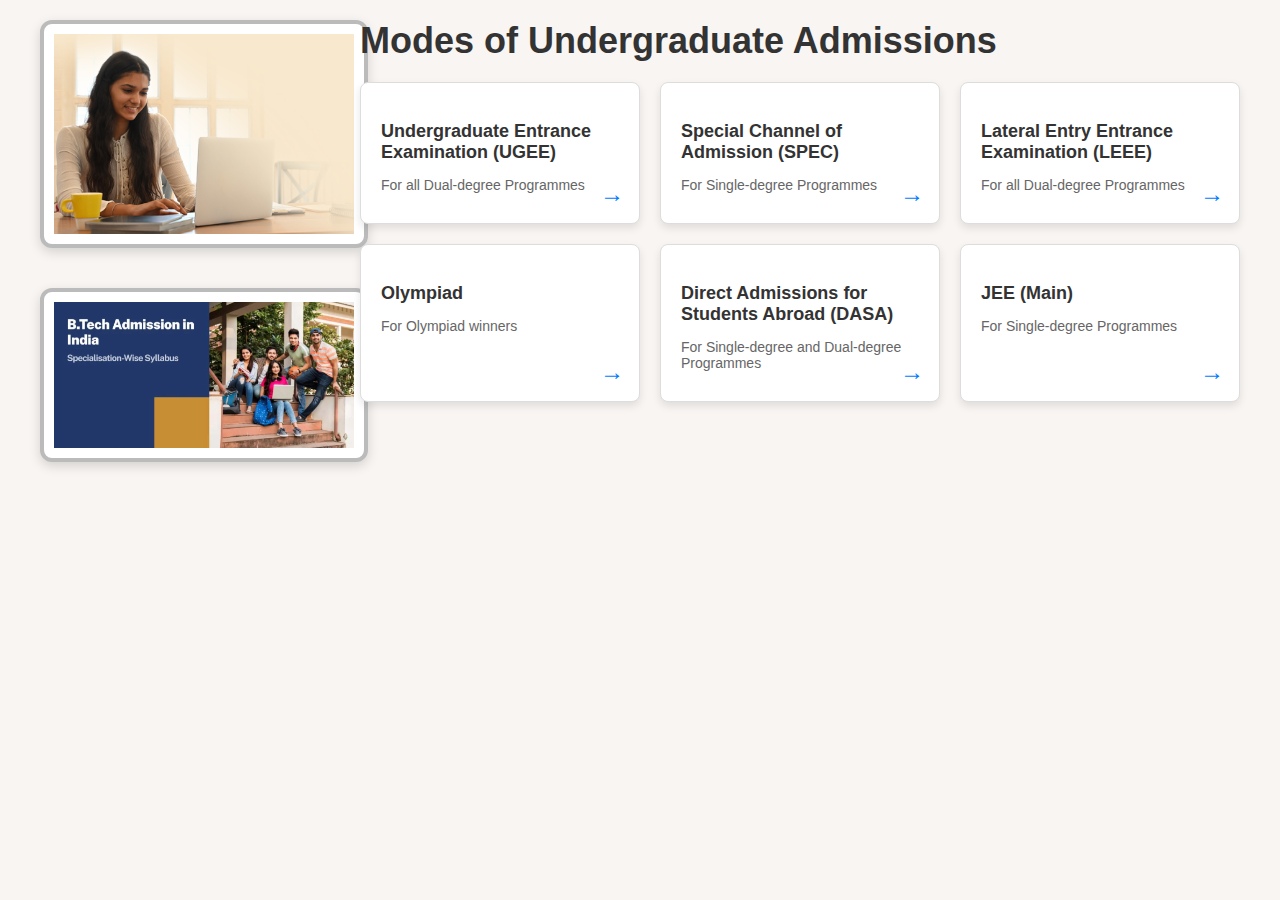
<file: pages content/website/btech.html>
<!DOCTYPE html>
<html lang="en">
<head>
    <meta charset="UTF-8">
    <meta name="viewport" content="width=device-width, initial-scale=1.0">
    <title>Modes of Undergraduate Admissions</title>
    <style>
        body {
            font-family: Arial, sans-serif;
            background-color: #f8f5f2;
            color: #333;
            margin: 0;
            padding: 20px;
        }

        .container {
            display: flex;
            max-width: 1200px;
            margin: 0 auto;
            gap: 20px;
            align-items: flex-start;
        }

        .left-image {
            flex: 1;
            max-width: 300px;
            display: flex;
            flex-direction: column;
            gap: 40px;
        }

        .left-image img {
            width: 100%;
            padding: 10px; /* Add padding around the image */
            background-color: #fff; /* Background color for the padding */
            border-radius: 12px;
            border: 4px solid #bbb; /* Enhanced border style */
            box-shadow: 0px 4px 12px rgba(0, 0, 0, 0.15);
            transition: transform 0.3s ease, box-shadow 0.3s ease;
        }

        /* Image hover effect */
        .left-image img:hover {
            transform: scale(1.05); /* Slight zoom on hover */
            box-shadow: 0px 8px 16px rgba(0, 0, 0, 0.2);
        }

        .right-content {
            flex: 2;
        }

        .header {
            font-size: 36px;
            font-weight: bold;
            margin-bottom: 20px;
        }

        .grid-container {
            display: grid;
            grid-template-columns: repeat(auto-fit, minmax(250px, 1fr));
            gap: 20px;
        }

        .card {
            position: relative;
            border: 1px solid #ddd;
            padding: 20px;
            border-radius: 8px;
            background-color: #fff;
            box-shadow: 0px 4px 8px rgba(0, 0, 0, 0.1);
            transition: transform 0.3s ease;
        }

        .card:hover {
            transform: translateY(-5px);
        }

        .card h3 {
            font-size: 18px;
            margin-bottom: 10px;
            font-weight: 600;
            color: #333;
        }

        .card p {
            font-size: 14px;
            color: #666;
            margin-bottom: 10px;
        }

        .card a {
            color: #007bff;
            font-size: 24px;
            text-decoration: none;
            font-weight: bold;
            position: absolute;
            bottom: 15px;
            right: 15px;
        }

        .card a:hover {
            color: #0056b3;
        }
    </style>
</head>
<body>

<div class="container">
    <!-- Images on the left side -->
    <div class="left-image">
        <img src="btech.png" alt="IIIT Vadodara Image">
        <img src="btech1.png.png" alt="Additional Image">
    </div>

    <!-- Right-side content -->
    <div class="right-content">
        <div class="header">Modes of Undergraduate Admissions</div>
        <div class="grid-container">
            <div class="card">
                <h3>Undergraduate Entrance Examination (UGEE)</h3>
                <p>For all Dual-degree Programmes</p>
                <a href="#">→</a>
            </div>
            <div class="card">
                <h3>Special Channel of Admission (SPEC)</h3>
                <p>For Single-degree Programmes</p>
                <a href="#">→</a>
            </div>
            <div class="card">
                <h3>Lateral Entry Entrance Examination (LEEE)</h3>
                <p>For all Dual-degree Programmes</p>
                <a href="#">→</a>
            </div>
            <div class="card">
                <h3>Olympiad</h3>
                <p>For Olympiad winners</p>
                <a href="#">→</a>
            </div>
            <div class="card">
                <h3>Direct Admissions for Students Abroad (DASA)</h3>
                <p>For Single-degree and Dual-degree Programmes</p>
                <a href="#">→</a>
            </div>
            <div class="card">
                <h3>JEE (Main)</h3>
                <p>For Single-degree Programmes</p>
                <a href="#">→</a>
            </div>
        </div>
    </div>
</div>

</body>
</html>
</file>
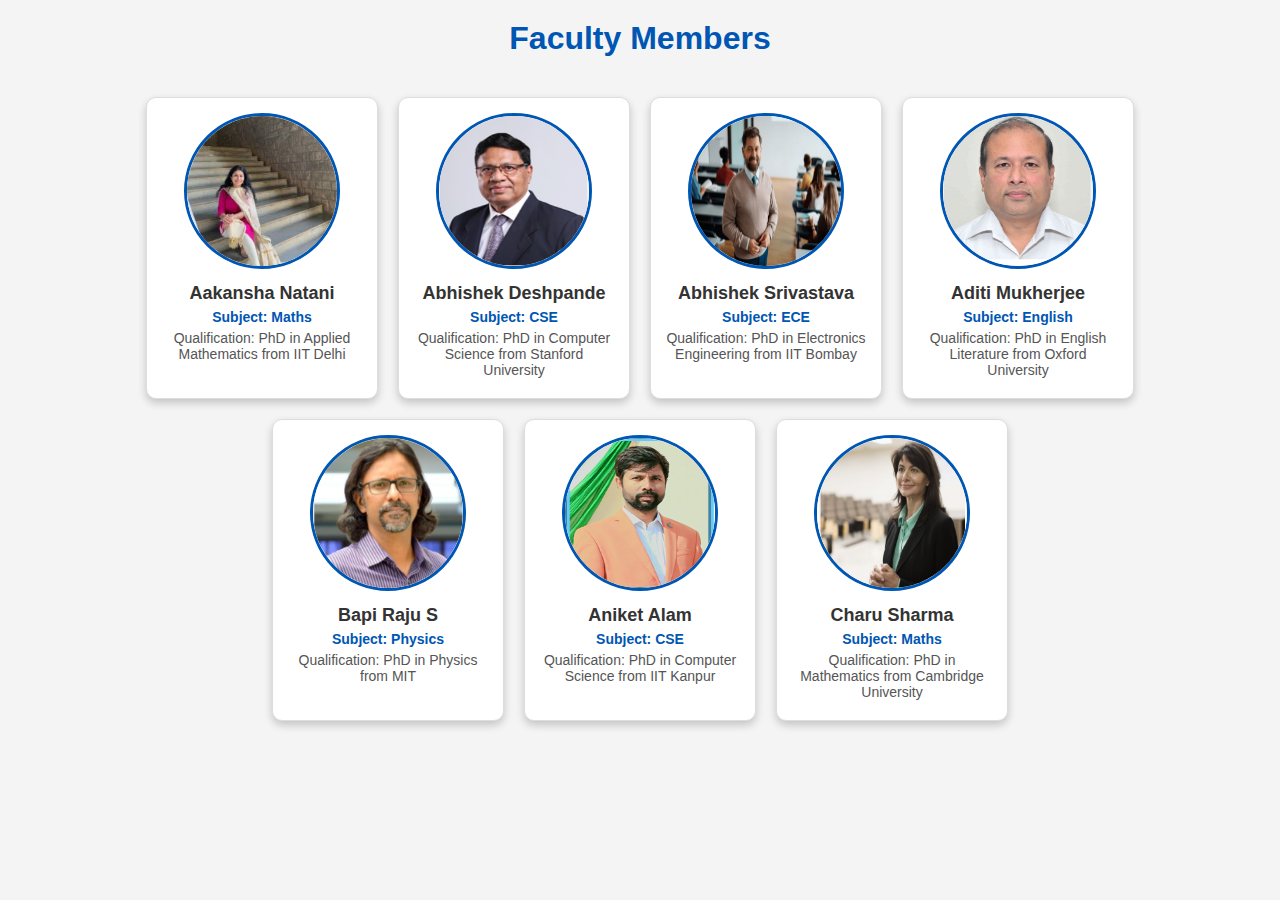
<file: pages content/website/faculty.html>
<!DOCTYPE html>
<html lang="en">
<head>
    <meta charset="UTF-8">
    <meta name="viewport" content="width=device-width, initial-scale=1.0">
    <title>Faculty Members</title>
    <style>
        body {
            font-family: Arial, sans-serif;
            background-color: #f4f4f4;
            color: #333;
            margin: 0;
            padding: 0;
            display: flex;
            flex-direction: column;
            align-items: center;
        }
        h1 {
            margin: 20px 0;
            color: #0056b3;
        }
        .faculty-container {
            display: flex;
            flex-wrap: wrap;
            justify-content: center;
            gap: 20px;
            max-width: 1200px;
            padding: 20px;
        }
        .faculty-card {
            width: 200px;
            text-align: center;
            background-color: #fff;
            padding: 15px;
            border-radius: 10px;
            box-shadow: 0 4px 8px rgba(0, 0, 0, 0.2);
            border: 1px solid #ddd;
            transition: transform 0.2s;
        }
        .faculty-card:hover {
            transform: scale(1.05);
            box-shadow: 0 8px 16px rgba(0, 0, 0, 0.3);
        }
        .faculty-card img {
            width: 150px;
            height: 150px;
            border-radius: 50%;
            border: 3px solid #0056b3;
        }
        .faculty-card h3 {
            margin: 10px 0 5px;
            font-size: 18px;
            color: #333;
        }
        .faculty-card p {
            font-size: 14px;
            color: #555;
            margin: 5px 0;
        }
        .faculty-card p.subject {
            font-weight: bold;
            color: #0056b3;
        }
    </style>
</head>
<body>
    <h1>Faculty Members</h1>
    <div class="faculty-container">
        <div class="faculty-card">
            <img src="image1.png.png" alt="Aakansha Natani">
            <h3>Aakansha Natani</h3>
            <p class="subject">Subject: Maths</p>
            <p>Qualification: PhD in Applied Mathematics from IIT Delhi</p>
        </div>
        <div class="faculty-card">
            <img src="image2 (2).png" alt="Abhishek Deshpande">
            <h3>Abhishek Deshpande</h3>
            <p class="subject">Subject: CSE</p>
            <p>Qualification: PhD in Computer Science from Stanford University</p>
        </div>
        <div class="faculty-card">
            <img src="image3.png" alt="Abhishek Srivastava">
            <h3>Abhishek Srivastava</h3>
            <p class="subject">Subject: ECE</p>
            <p>Qualification: PhD in Electronics Engineering from IIT Bombay</p>
        </div>
        <div class="faculty-card">
            <img src="image4.png" alt="Aditi Mukherjee">
            <h3>Aditi Mukherjee</h3>
            <p class="subject">Subject: English</p>
            <p>Qualification: PhD in English Literature from Oxford University</p>
        </div>
        <div class="faculty-card">
            <img src="image5.png" alt="Bapi Raju S">
            <h3>Bapi Raju S</h3>
            <p class="subject">Subject: Physics</p>
            <p>Qualification: PhD in Physics from MIT</p>
        </div>
        <div class="faculty-card">
            <img src="image6.png" alt="Aniket Alam">
            <h3>Aniket Alam</h3>
            <p class="subject">Subject: CSE</p>
            <p>Qualification: PhD in Computer Science from IIT Kanpur</p>
        </div>
        <div class="faculty-card">
            <img src="image7.png.png" alt="Charu Sharma">
            <h3>Charu Sharma</h3>
            <p class="subject">Subject: Maths</p>
            <p>Qualification: PhD in Mathematics from Cambridge University</p>
        </div>
    </div>
</body>
</html>
</file>
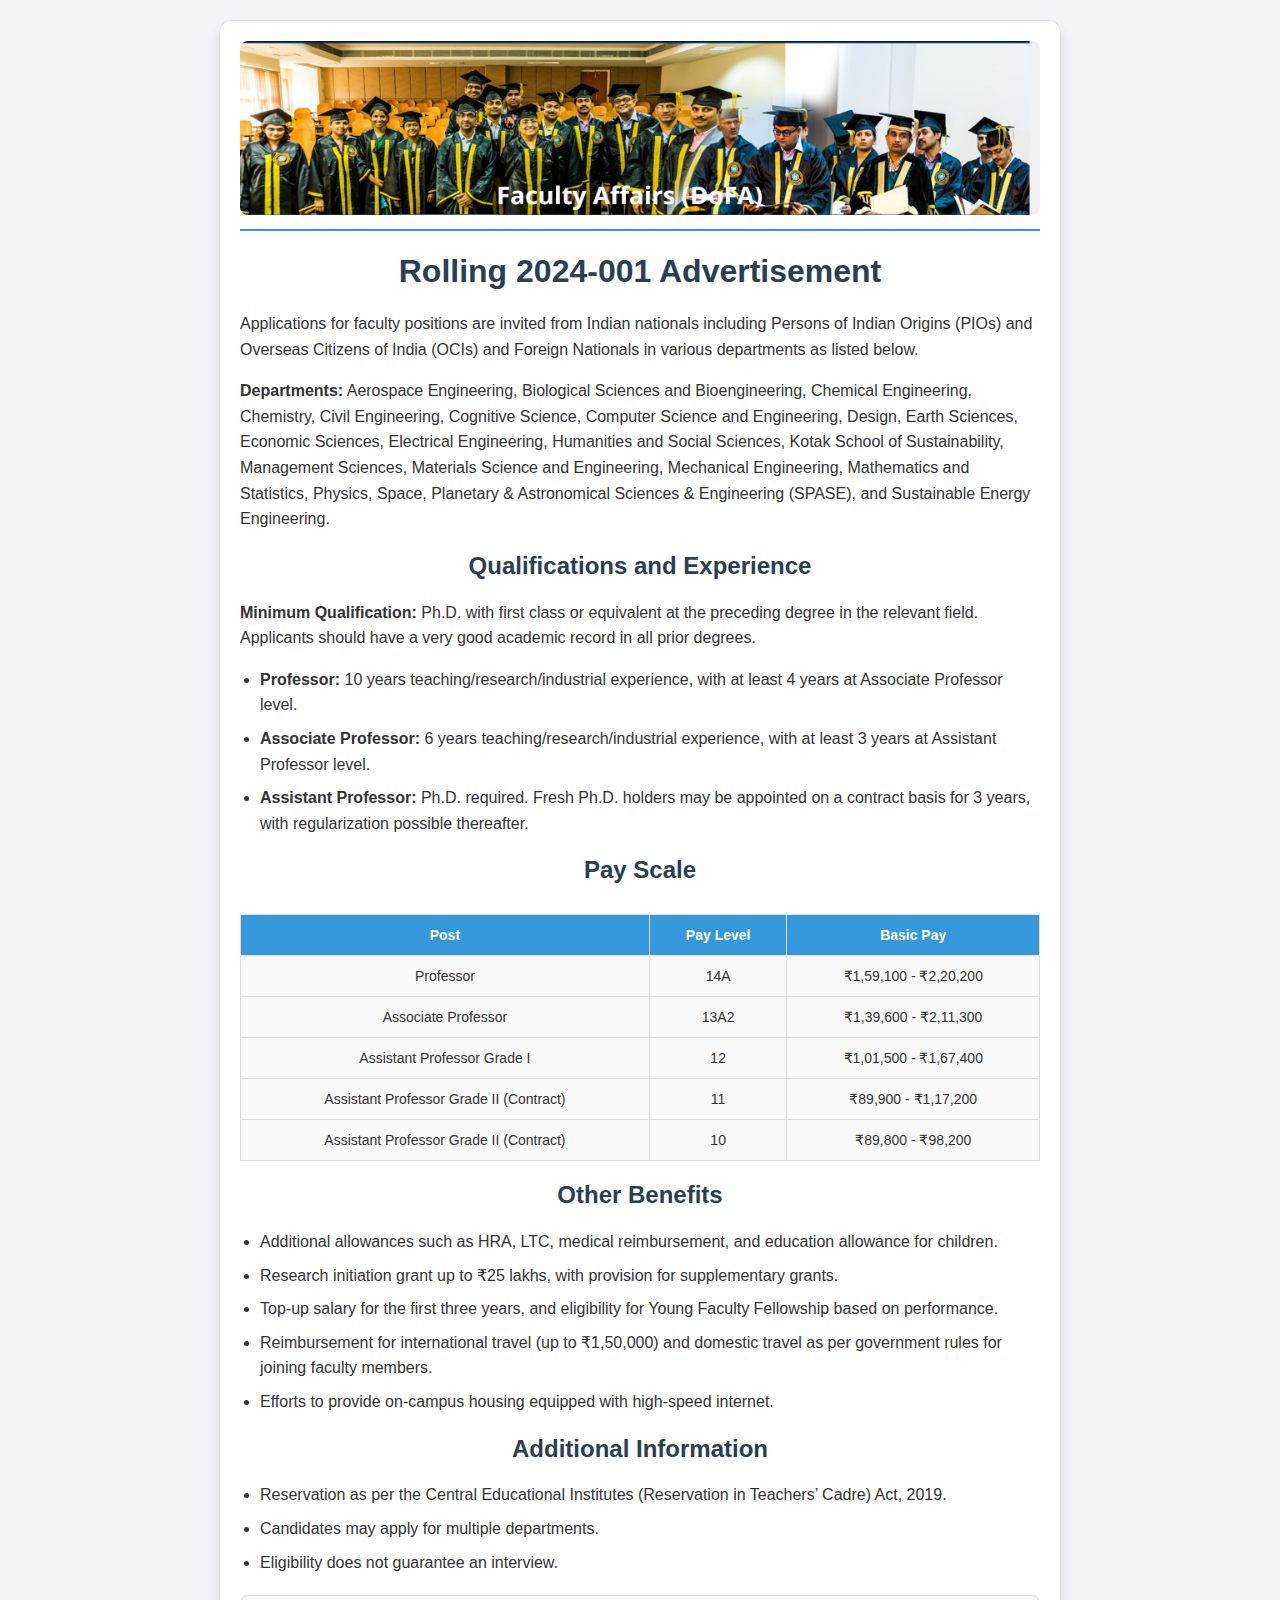
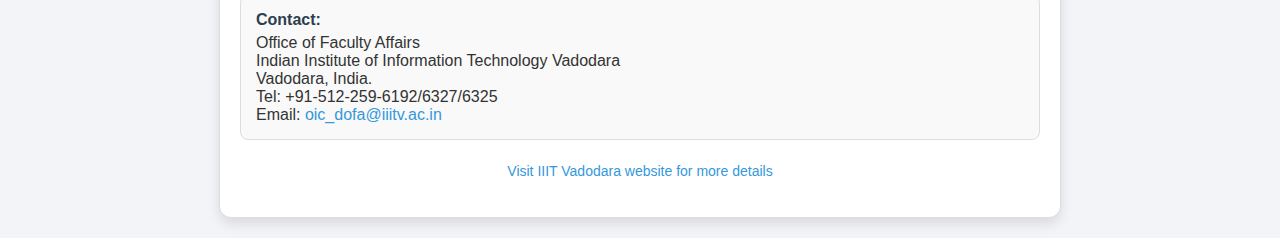
<file: pages content/website/facultypos.html>
<!DOCTYPE html>
<html lang="en">
<head>
    <meta charset="UTF-8">
    <meta name="viewport" content="width=device-width, initial-scale=1.0">
    <title>Rolling 2024-001 Advertisement - IIIT Vadodara</title>
    <style>
        body {
            font-family: Arial, sans-serif;
            background-color: #f3f4f7;
            color: #333;
            margin: 0;
            padding: 20px;
        }
        .container {
            max-width: 800px;
            margin: 0 auto;
            padding: 20px;
            background-color: #fff;
            border: 1px solid #ddd;
            border-radius: 12px;
            box-shadow: 0 6px 12px rgba(0, 0, 0, 0.1);
        }
        .image-container {
            text-align: center;
            margin-bottom: 20px;
            border-bottom: 2px solid #3498db;
            padding-bottom: 10px;
        }
        .image-container img {
            border-radius: 8px;
            max-width: 100%;
            height: auto;
        }
        h1, h2, h3 {
            color: #2c3e50;
            text-align: center;
        }
        p, li {
            line-height: 1.6;
        }
        ul {
            margin-top: 0;
            padding-left: 20px;
        }
        a {
            color: #3498db;
            text-decoration: none;
        }
        a:hover {
            text-decoration: underline;
        }
        .table-container {
            overflow-x: auto;
            margin-top: 20px;
        }
        table {
            width: 100%;
            border-collapse: collapse;
            margin-top: 10px;
            box-shadow: 0 4px 8px rgba(0, 0, 0, 0.05);
        }
        th, td {
            border: 1px solid #ddd;
            padding: 12px;
            text-align: center;
            font-size: 14px;
        }
        th {
            background-color: #3498db;
            color: white;
            font-weight: bold;
        }
        td {
            background-color: #f9f9f9;
        }
        ul li {
            margin-bottom: 8px;
        }
        .contact-section {
            margin-top: 20px;
            padding: 15px;
            border: 1px solid #ddd;
            border-radius: 8px;
            background-color: #f9f9f9;
        }
        .contact-section strong {
            display: block;
            margin-bottom: 5px;
            color: #2c3e50;
        }
        .footer-link {
            text-align: center;
            margin-top: 20px;
            font-size: 14px;
        }
    </style>
</head>
<body>
    <div class="container">
        <div class="image-container">
            <img src="image f.png" alt="IIIT Vadodara">
        </div>
        
        <h1>Rolling 2024-001 Advertisement</h1>
        <p>Applications for faculty positions are invited from Indian nationals including Persons of Indian Origins (PIOs) and Overseas Citizens of India (OCIs) and Foreign Nationals in various departments as listed below.</p>

        <p><strong>Departments:</strong> Aerospace Engineering, Biological Sciences and Bioengineering, Chemical Engineering, Chemistry, Civil Engineering, Cognitive Science, Computer Science and Engineering, Design, Earth Sciences, Economic Sciences, Electrical Engineering, Humanities and Social Sciences, Kotak School of Sustainability, Management Sciences, Materials Science and Engineering, Mechanical Engineering, Mathematics and Statistics, Physics, Space, Planetary & Astronomical Sciences & Engineering (SPASE), and Sustainable Energy Engineering.</p>

        <h2>Qualifications and Experience</h2>
        <p><strong>Minimum Qualification:</strong> Ph.D. with first class or equivalent at the preceding degree in the relevant field. Applicants should have a very good academic record in all prior degrees.</p>
        <ul>
            <li><strong>Professor:</strong> 10 years teaching/research/industrial experience, with at least 4 years at Associate Professor level.</li>
            <li><strong>Associate Professor:</strong> 6 years teaching/research/industrial experience, with at least 3 years at Assistant Professor level.</li>
            <li><strong>Assistant Professor:</strong> Ph.D. required. Fresh Ph.D. holders may be appointed on a contract basis for 3 years, with regularization possible thereafter.</li>
        </ul>

        <h2>Pay Scale</h2>
        <div class="table-container">
            <table>
                <tr>
                    <th>Post</th>
                    <th>Pay Level</th>
                    <th>Basic Pay</th>
                </tr>
                <tr>
                    <td>Professor</td>
                    <td>14A</td>
                    <td>₹1,59,100 - ₹2,20,200</td>
                </tr>
                <tr>
                    <td>Associate Professor</td>
                    <td>13A2</td>
                    <td>₹1,39,600 - ₹2,11,300</td>
                </tr>
                <tr>
                    <td>Assistant Professor Grade I</td>
                    <td>12</td>
                    <td>₹1,01,500 - ₹1,67,400</td>
                </tr>
                <tr>
                    <td>Assistant Professor Grade II (Contract)</td>
                    <td>11</td>
                    <td>₹89,900 - ₹1,17,200</td>
                </tr>
                <tr>
                    <td>Assistant Professor Grade II (Contract)</td>
                    <td>10</td>
                    <td>₹89,800 - ₹98,200</td>
                </tr>
            </table>
        </div>

        <h2>Other Benefits</h2>
        <ul>
            <li>Additional allowances such as HRA, LTC, medical reimbursement, and education allowance for children.</li>
            <li>Research initiation grant up to ₹25 lakhs, with provision for supplementary grants.</li>
            <li>Top-up salary for the first three years, and eligibility for Young Faculty Fellowship based on performance.</li>
            <li>Reimbursement for international travel (up to ₹1,50,000) and domestic travel as per government rules for joining faculty members.</li>
            <li>Efforts to provide on-campus housing equipped with high-speed internet.</li>
        </ul>

        <h2>Additional Information</h2>
        <ul>
            <li>Reservation as per the Central Educational Institutes (Reservation in Teachers’ Cadre) Act, 2019.</li>
            <li>Candidates may apply for multiple departments.</li>
            <li>Eligibility does not guarantee an interview.</li>
        </ul>

        <div class="contact-section">
            <strong>Contact:</strong>
            Office of Faculty Affairs<br>
            Indian Institute of Information Technology Vadodara<br>
            Vadodara, India.<br>
            Tel: +91-512-259-6192/6327/6325<br>
            Email: <a href="mailto:oic_dofa@iiitv.ac.in">oic_dofa@iiitv.ac.in</a>
        </div>

        <p class="footer-link">
            <a href="http://www.iiitvadodara.ac.in" target="_blank">Visit IIIT Vadodara website for more details</a>
        </p>
    </div>
</body>
</html>
</file>
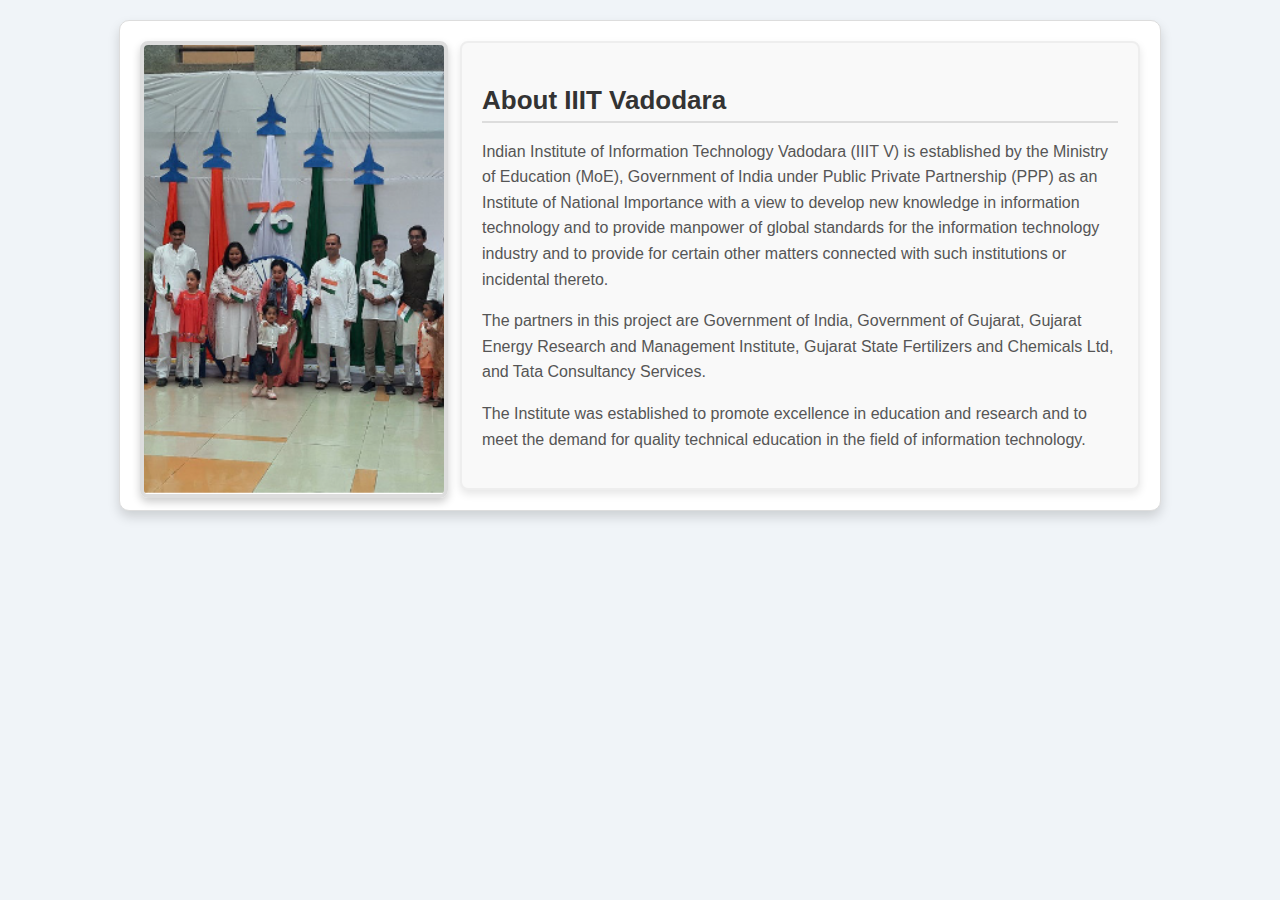
<file: pages content/website/instittute.html>
<!DOCTYPE html>
<html lang="en">
<head>
    <meta charset="UTF-8">
    <meta name="viewport" content="width=device-width, initial-scale=1.0">
    <title>About IIIT Vadodara</title>
    <style>
        body {
            font-family: Arial, sans-serif;
            margin: 20px;
            background-color: #f0f4f8;
            color: #333;
        }

        .container {
            display: grid;
            grid-template-columns: 300px 1fr; /* Image and text columns */
            gap: 20px;
            align-items: stretch; /* Stretch elements to match height */
            background-color: #fff;
            padding: 20px;
            border-radius: 10px;
            border: 1px solid #ddd;
            box-shadow: 0px 6px 12px rgba(0, 0, 0, 0.15);
            max-width: 1000px;
            margin: 0 auto;
        }

        .container img {
            width: 100%;
            height: 100%; /* Make image fill the available height */
            object-fit: cover; /* Maintain aspect ratio within container */
            border-radius: 8px;
            border: 4px solid #ddd; /* Add border around the image */
            box-shadow: 0px 4px 8px rgba(0, 0, 0, 0.2);
        }

        .text-content {
            background-color: #f9f9f9; /* Light background for the text block */
            padding: 20px;
            border-radius: 8px;
            box-shadow: 0px 4px 8px rgba(0, 0, 0, 0.1); /* Subtle shadow for the text block */
            border: 2px solid #eee; /* Add subtle border around text content */
        }

        .text-content h2 {
            font-size: 26px;
            color: #333;
            margin-bottom: 15px;
            border-bottom: 2px solid #ddd; /* Underline the title with border */
            padding-bottom: 5px;
        }

        .text-content p {
            font-size: 16px;
            line-height: 1.6;
            color: #555;
        }
    </style>
</head>
<body>

<div class="container">
    <!-- Image on the left -->
    <img src="website.png" alt="IIIT Vadodara Image">

    <!-- Text content on the right -->
    <div class="text-content">
        <h2>About IIIT Vadodara</h2>
        <p>Indian Institute of Information Technology Vadodara (IIIT V) is established by the Ministry of Education (MoE), Government of India under Public Private Partnership (PPP) as an Institute of National Importance with a view to develop new knowledge in information technology and to provide manpower of global standards for the information technology industry and to provide for certain other matters connected with such institutions or incidental thereto.</p>
        
        <p>The partners in this project are Government of India, Government of Gujarat, Gujarat Energy Research and Management Institute, Gujarat State Fertilizers and Chemicals Ltd, and Tata Consultancy Services.</p>
        
        <p>The Institute was established to promote excellence in education and research and to meet the demand for quality technical education in the field of information technology.</p>
    </div>
</div>

</body>
</html>
</file>
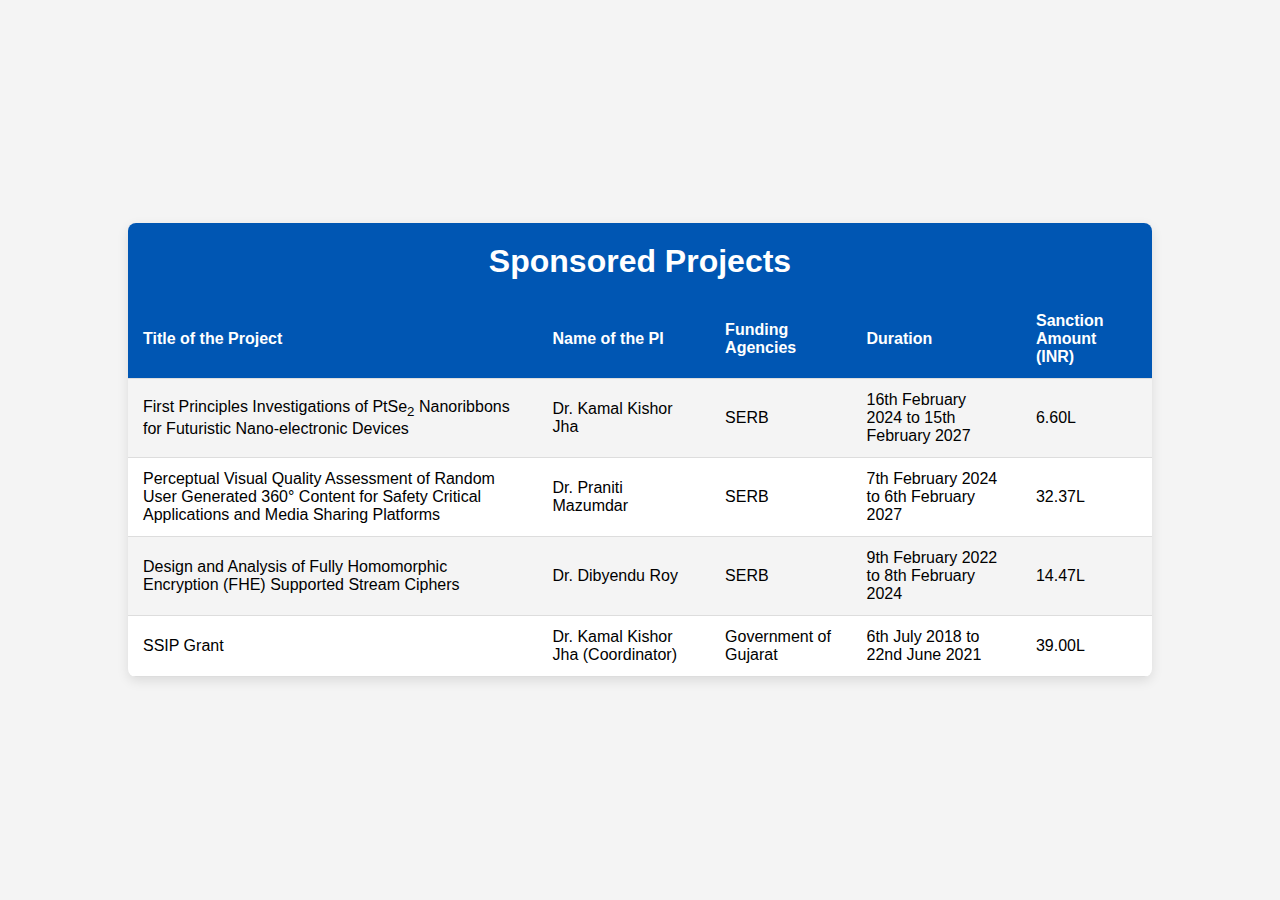
<file: pages content/website/reserach.html>
<!DOCTYPE html>
<html lang="en">
<head>
    <meta charset="UTF-8">
    <meta name="viewport" content="width=device-width, initial-scale=1.0">
    <title>Sponsored Projects</title>
    <style>
        body {
            font-family: Arial, sans-serif;
            margin: 0;
            padding: 0;
            background-color: #f4f4f4;
            display: flex;
            justify-content: center;
            align-items: center;
            height: 100vh;
        }

        .container {
            width: 80%;
            background-color: #fff;
            border-radius: 8px;
            box-shadow: 0 4px 12px rgba(0, 0, 0, 0.1);
            overflow: hidden;
        }

        h1 {
            text-align: center;
            padding: 20px;
            background-color: #0056b3;
            color: #fff;
            margin: 0;
        }

        table {
            width: 100%;
            border-collapse: collapse;
        }

        th, td {
            padding: 12px 15px;
            text-align: left;
            border-bottom: 1px solid #ddd;
        }

        th {
            background-color: #0056b3;
            color: #fff;
            font-weight: bold;
        }

        tr:nth-child(even) {
            background-color: #f4f4f4;
        }

        tr:hover {
            background-color: #e0e0e0;
        }
    </style>
</head>
<body>

<div class="container">
    <h1>Sponsored Projects</h1>
    <table>
        <tr>
            <th>Title of the Project</th>
            <th>Name of the PI</th>
            <th>Funding Agencies</th>
            <th>Duration</th>
            <th>Sanction Amount (INR)</th>
        </tr>
        <tr>
            <td>First Principles Investigations of PtSe<sub>2</sub> Nanoribbons for Futuristic Nano-electronic Devices</td>
            <td>Dr. Kamal Kishor Jha</td>
            <td>SERB</td>
            <td>16th February 2024 to 15th February 2027</td>
            <td>6.60L</td>
        </tr>
        <tr>
            <td>Perceptual Visual Quality Assessment of Random User Generated 360° Content for Safety Critical Applications and Media Sharing Platforms</td>
            <td>Dr. Praniti Mazumdar</td>
            <td>SERB</td>
            <td>7th February 2024 to 6th February 2027</td>
            <td>32.37L</td>
        </tr>
        <tr>
            <td>Design and Analysis of Fully Homomorphic Encryption (FHE) Supported Stream Ciphers</td>
            <td>Dr. Dibyendu Roy</td>
            <td>SERB</td>
            <td>9th February 2022 to 8th February 2024</td>
            <td>14.47L</td>
        </tr>
        <tr>
            <td>SSIP Grant</td>
            <td>Dr. Kamal Kishor Jha (Coordinator)</td>
            <td>Government of Gujarat</td>
            <td>6th July 2018 to 22nd June 2021</td>
            <td>39.00L</td>
        </tr>
    </table>
</div>

</body>
</html>
</file>
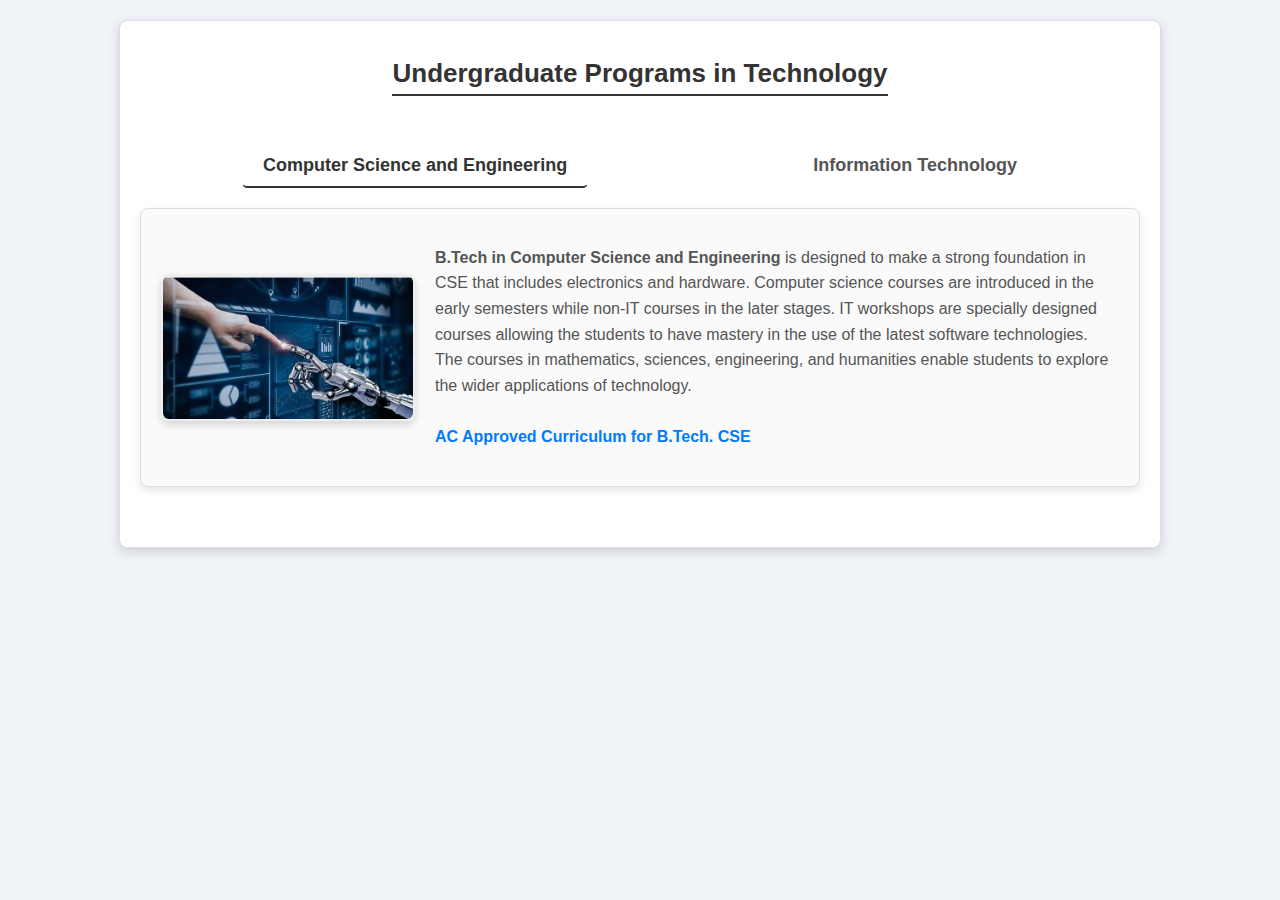
<file: pages content/website/ug.html>
<!DOCTYPE html>
<html lang="en">
<head>
    <meta charset="UTF-8">
    <meta name="viewport" content="width=device-width, initial-scale=1.0">
    <title>Bachelor of Technology - IIIT Vadodara</title>
    <style>
        body {
            font-family: Arial, sans-serif;
            background-color: #f0f4f8;
            color: #333;
            margin: 0;
            padding: 20px;
        }
        .container {
            max-width: 1000px;
            margin: 0 auto;
            background-color: #fff;
            padding: 20px;
            border-radius: 8px;
            box-shadow: 0 4px 12px rgba(0, 0, 0, 0.15);
            border: 1px solid #ddd;
        }
        .header {
            text-align: center;
            margin-bottom: 30px;
        }
        .header h1 {
            font-size: 26px;
            color: #333;
            border-bottom: 2px solid #333;
            display: inline-block;
            padding-bottom: 5px;
        }
        .programs {
            display: flex;
            justify-content: space-around;
            margin-bottom: 20px;
            cursor: pointer;
        }
        .programs h3 {
            margin: 0;
            font-size: 18px;
            color: #555;
            padding: 10px 20px;
            border: 1px solid transparent;
            border-radius: 5px;
            transition: all 0.3s ease;
        }
        .programs h3.active {
            border-bottom: 2px solid #333;
            color: #333;
        }
        .programs h3:hover {
            background-color: #f1f1f1;
            color: #333;
        }
        .content {
            display: none;
            align-items: center;
            margin-bottom: 40px;
            padding: 20px;
            border: 1px solid #ddd;
            border-radius: 8px;
            box-shadow: 0 4px 8px rgba(0, 0, 0, 0.1);
            background-color: #fafafa;
        }
        .content img {
            width: 250px;
            margin-right: 20px;
            border-radius: 8px;
            border: 2px solid #eee;
            box-shadow: 0 4px 8px rgba(0, 0, 0, 0.15);
        }
        .content p {
            flex: 1;
            line-height: 1.6;
            font-size: 16px;
            color: #555;
        }
        .content a {
            color: #007bff;
            text-decoration: none;
            font-weight: bold;
        }
        .content a:hover {
            text-decoration: underline;
        }
    </style>
</head>
<body>
    <div class="container">
        <div class="header">
            <h1>Undergraduate Programs in Technology</h1>
        </div>

        <div class="programs">
            <h3 id="cse-tab" onclick="showContent('cse')" class="active">Computer Science and Engineering</h3>
            <h3 id="it-tab" onclick="showContent('it')">Information Technology</h3>
        </div>

        <div class="content" id="cse-content" style="display: flex;">
            <img src="cse.png" alt="CSE Image">
            <p>
                <strong>B.Tech in Computer Science and Engineering</strong> is designed to make a strong foundation in CSE that includes electronics and hardware. Computer science courses are introduced in the early semesters while non-IT courses in the later stages. IT workshops are specially designed courses allowing the students to have mastery in the use of the latest software technologies. The courses in mathematics, sciences, engineering, and humanities enable students to explore the wider applications of technology.
                <br><br>
                <a href="#">AC Approved Curriculum for B.Tech. CSE</a>
            </p>
        </div>

        <div class="content" id="it-content">
            <img src="IT.png" alt="IT Image"> <!-- Update this path for the IT image -->
            <p>
                <strong>B.Tech in Information Technology</strong> program focuses on providing foundational skills in IT. Students gain knowledge of software development, web technologies, data analysis, and networking. IT workshops and labs ensure hands-on experience with the latest tools, preparing students for a dynamic tech environment.
                <br><br>
                <a href="#">AC Approved Curriculum for B.Tech. IT</a>
            </p>
        </div>
    </div>

    <script>
        function showContent(program) {
            // Hide all content sections
            document.getElementById("cse-content").style.display = "none";
            document.getElementById("it-content").style.display = "none";
            // Remove active class from tabs
            document.getElementById("cse-tab").classList.remove("active");
            document.getElementById("it-tab").classList.remove("active");

            // Show the selected content and add active class to the selected tab
            document.getElementById(program + "-content").style.display = "flex";
            document.getElementById(program + "-tab").classList.add("active");
        }

        // Show CSE content by default
        showContent('cse');
    </script>
</body>
</html>
</file>
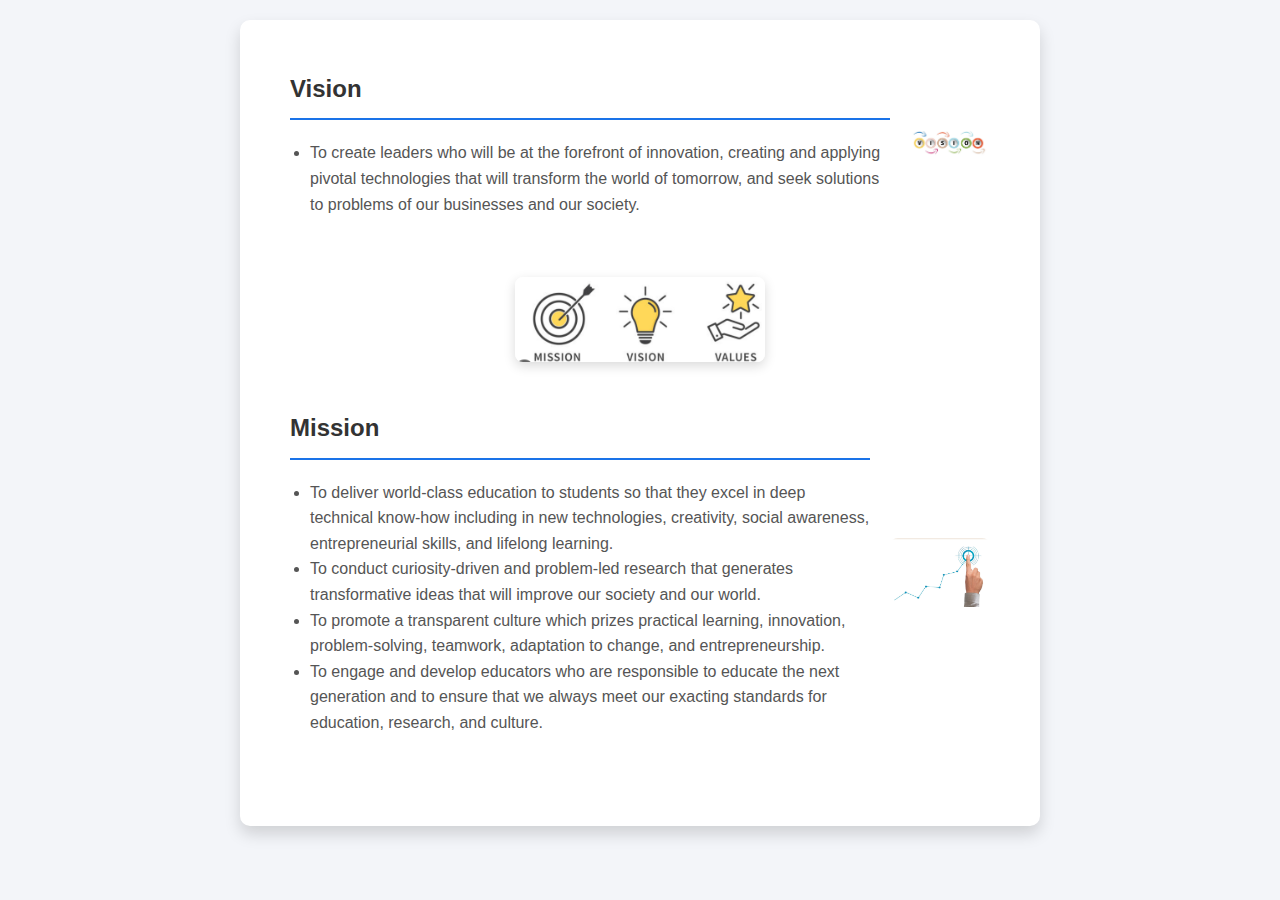
<file: pages content/website/visionandmisson.html>
<!DOCTYPE html>
<html lang="en">
<head>
    <meta charset="UTF-8">
    <meta name="viewport" content="width=device-width, initial-scale=1.0">
    <title>Vision & Mission - IIIT Vadodara</title>
    <style>
        /* Reset and Base Styling */
        * {
            box-sizing: border-box;
            margin: 0;
            padding: 0;
        }
        
        body {
            font-family: Arial, sans-serif;
            background-color: #f3f5f9;
            color: #333;
            padding: 20px;
            line-height: 1.6;
        }

        /* Container styling */
        .container {
            max-width: 800px;
            margin: 0 auto;
            padding: 30px;
            background-color: #ffffff;
            border-radius: 10px;
            box-shadow: 0 8px 16px rgba(0, 0, 0, 0.15);
            overflow: hidden;
            transition: all 0.3s ease;
        }
        .container:hover {
            box-shadow: 0 12px 24px rgba(0, 0, 0, 0.2);
        }

        /* Section Styling */
        .section {
            margin-bottom: 40px;
            display: flex;
            align-items: center;
            padding: 20px;
            border-radius: 8px;
            transition: background-color 0.3s;
        }

        .section:hover {
            background-color: #f1f7ff;
        }

        .section h2 {
            font-size: 24px;
            color: #333;
            border-bottom: 2px solid #1a73e8;
            padding-bottom: 10px;
            margin-bottom: 20px;
            flex: 1;
            font-weight: 600;
            transition: color 0.3s;
        }

        .section h2:hover {
            color: #1a73e8;
        }

        .section img {
            width: 100px;
            margin-left: 20px;
            border-radius: 8px;
            transition: transform 0.3s;
        }

        .section img:hover {
            transform: scale(1.05);
        }

        .section ul {
            list-style-type: disc;
            padding-left: 20px;
            color: #555;
            font-size: 16px;
        }

        /* Specific Image Sizes */
        #vision img {
            width: 80px;
        }
        #mission img {
            width: 100px;
        }

        /* Centered Image Between Vision and Mission */
        .center-image {
            text-align: center;
            margin: 20px 0;
        }

        .center-image img {
            width: 250px;
            border-radius: 8px;
            box-shadow: 0 4px 12px rgba(0, 0, 0, 0.15);
            transition: transform 0.3s ease, box-shadow 0.3s ease;
        }

        .center-image img:hover {
            transform: scale(1.1);
            box-shadow: 0 8px 16px rgba(0, 0, 0, 0.2);
        }
    </style>
</head>
<body>
    <div class="container">
        <!-- Vision Section -->
        <div class="section" id="vision">
            <div>
                <h2>Vision</h2>
                <ul>
                    <li>To create leaders who will be at the forefront of innovation, creating and applying pivotal technologies that will transform the world of tomorrow, and seek solutions to problems of our businesses and our society.</li>
                </ul>
            </div>
            <img src="vision.png" alt="Vision Image">
        </div>

        <!-- Centered Image between Vision and Mission -->
        <div class="center-image">
            <img src="centerimage.png" alt="Centered Image">
        </div>

        <!-- Mission Section -->
        <div class="section" id="mission">
            <div>
                <h2>Mission</h2>
                <ul>
                    <li>To deliver world-class education to students so that they excel in deep technical know-how including in new technologies, creativity, social awareness, entrepreneurial skills, and lifelong learning.</li>
                    <li>To conduct curiosity-driven and problem-led research that generates transformative ideas that will improve our society and our world.</li>
                    <li>To promote a transparent culture which prizes practical learning, innovation, problem-solving, teamwork, adaptation to change, and entrepreneurship.</li>
                    <li>To engage and develop educators who are responsible to educate the next generation and to ensure that we always meet our exacting standards for education, research, and culture.</li>
                </ul>
            </div>
            <img src="website1.png" alt="Mission Image">
        </div>
    </div>
</body>
</html>
</file>
